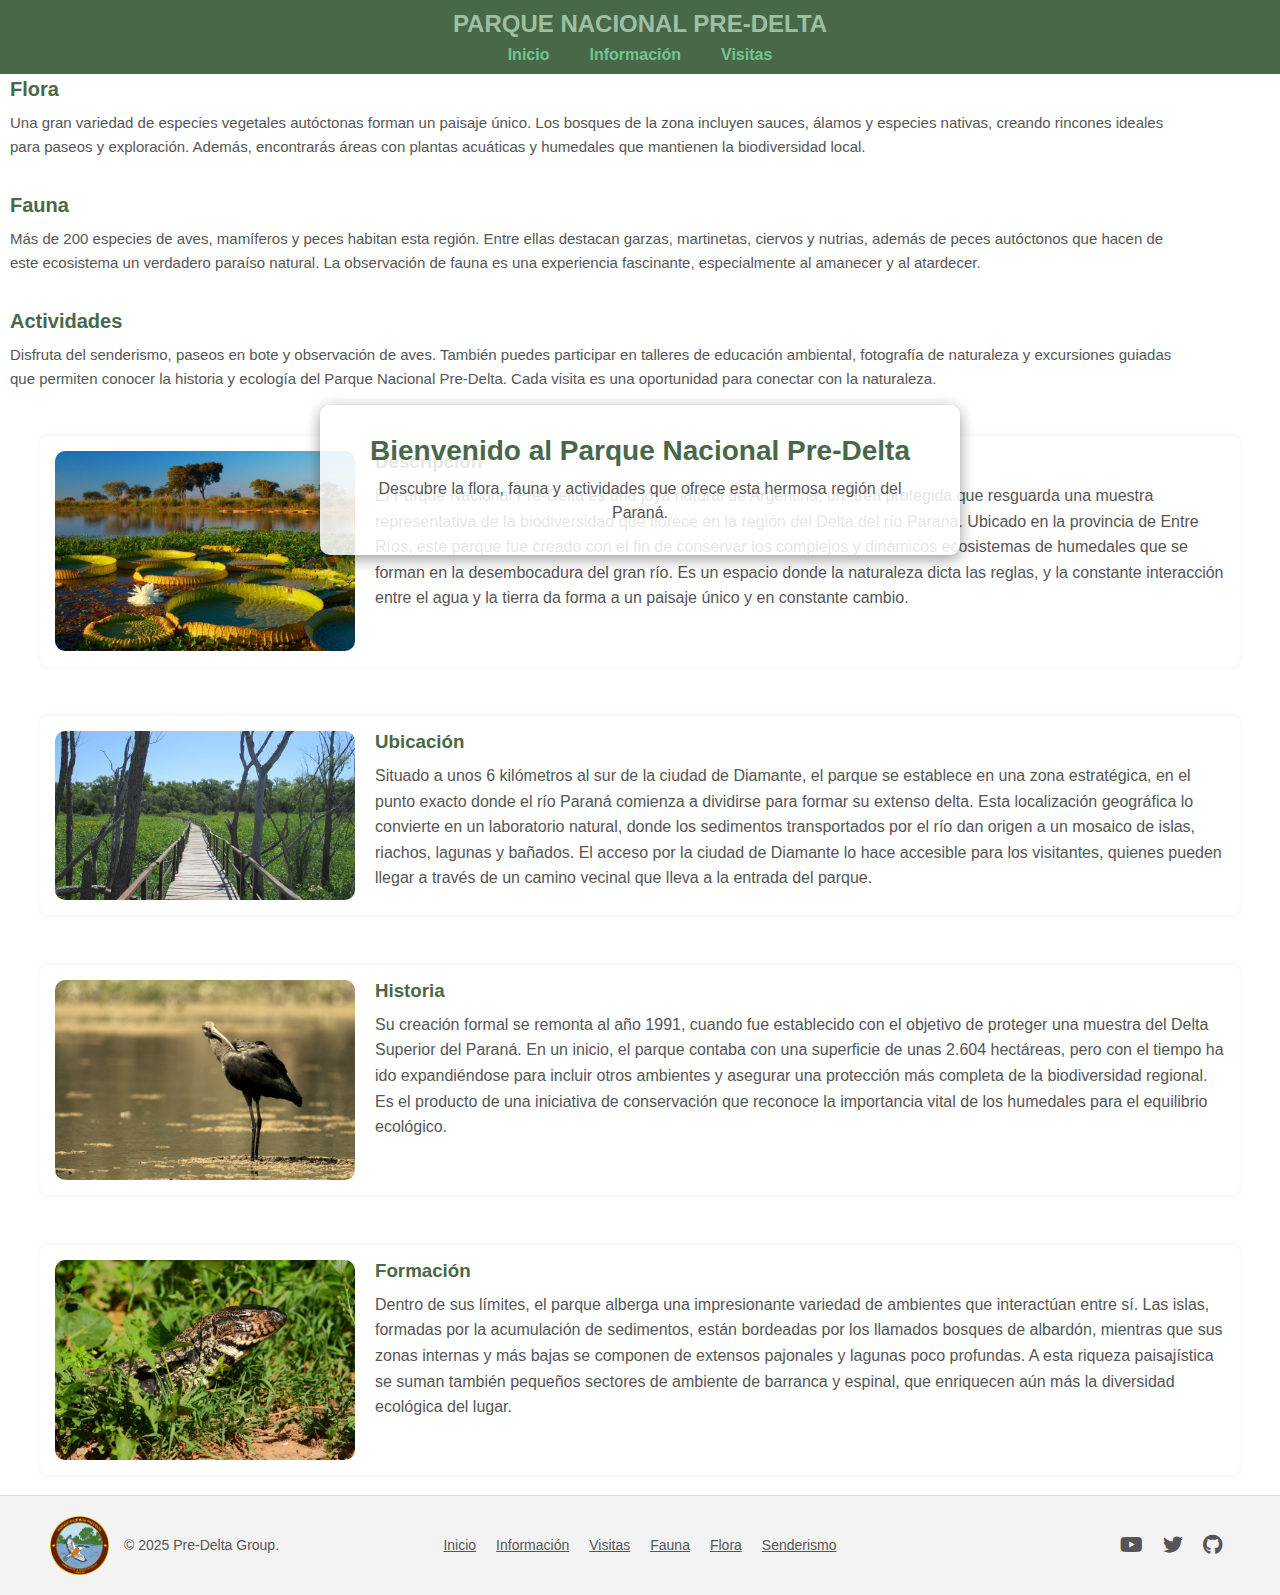
<file: TP1-Alcocer_Gómez_Gallego/index.html>
<!DOCTYPE html>
<html lang="en">
<head>
    <link rel="stylesheet" href="css/index_style.css">
    <meta charset="UTF-8">
    <meta name="viewport" content="width=device-width, initial-scale=1.0">
    <title>Parque Nacional Pre-Delta</title>
    <link rel="icon" type="image/x-icon" href="source/assets/images/favicon.png">
    <link rel="stylesheet" href="https://cdnjs.cloudflare.com/ajax/libs/font-awesome/6.6.0/css/all.min.css">
</head>
<body>
    <header id="main-header">
        <h1 class="logo">PARQUE NACIONAL PRE-DELTA</h1>
        <nav class="nav-bar">
            <ul class="nav-list">
                <li><a href="index.html">Inicio</a></li>
                <li><a href="source/assets/pages/informacion.html">Información</a></li>
                <li><a href="source/assets/pages/visitas.html">Visitas</a></li>
            </ul>
        </nav>
    </header>
        <main id="main-content">
            <div class="welcome-section">
                <h2>Bienvenido al Parque Nacional Pre-Delta</h2>
                <p>Descubre la flora, fauna y actividades que ofrece esta hermosa región del Paraná.</p>
            </div>


        <div class="info-section">
            <h2>Qué encontrarás</h2>


            <h3>Flora</h3>
            <p>Una gran variedad de especies vegetales autóctonas forman un paisaje único. Los bosques de la zona incluyen sauces, álamos y especies nativas, creando rincones ideales para paseos y exploración. Además, encontrarás áreas con plantas acuáticas y humedales que mantienen la biodiversidad local.</p>


            <h3>Fauna</h3>
            <p>Más de 200 especies de aves, mamíferos y peces habitan esta región. Entre ellas destacan garzas, martinetas, ciervos y nutrias, además de peces autóctonos que hacen de este ecosistema un verdadero paraíso natural. La observación de fauna es una experiencia fascinante, especialmente al amanecer y al atardecer.</p>


            <h3>Actividades</h3>
            <p>Disfruta del senderismo, paseos en bote y observación de aves. También puedes participar en talleres de educación ambiental, fotografía de naturaleza y excursiones guiadas que permiten conocer la historia y ecología del Parque Nacional Pre-Delta. Cada visita es una oportunidad para conectar con la naturaleza.</p>
        </div>

        <div class="cards-container">
                <div class="card">
                    <img src="source/assets/images/representative_image01.jpg" alt="Recurso no encontrado.">
                    <div class="card-text">
                        <h3>Descripción</h3>
                        <p>
                            El Parque Nacional Pre-Delta es una joya natural de Argentina, un área protegida que resguarda una muestra representativa de la biodiversidad que florece en la región del Delta del río Paraná. Ubicado en la provincia de Entre Ríos, este parque fue creado con el fin de conservar los complejos y dinámicos ecosistemas de humedales que se forman en la desembocadura del gran río. Es un espacio donde la naturaleza dicta las reglas, y la constante interacción entre el agua y la tierra da forma a un paisaje único y en constante cambio.
                        </p>
                    </div>
                </div>
                <div class="card">
                    <img src="source/assets/images/representative_image02.jpg" alt="Recurso no encontrado.">
                    <div class="card-text">
                        <h3>Ubicación</h3>
                        <p>
                            Situado a unos 6 kilómetros al sur de la ciudad de Diamante, el parque se establece en una zona estratégica, en el punto exacto donde el río Paraná comienza a dividirse para formar su extenso delta. Esta localización geográfica lo convierte en un laboratorio natural, donde los sedimentos transportados por el río dan origen a un mosaico de islas, riachos, lagunas y bañados. El acceso por la ciudad de Diamante lo hace accesible para los visitantes, quienes pueden llegar a través de un camino vecinal que lleva a la entrada del parque.
                        </p>
                    </div>
                </div>
                <div class="card">
                    <img src="source/assets/images/representative_image03.png" alt="Recurso no encontrado.">
                    <div class="card-text">
                        <h3>Historia</h3>
                        <p>
                            Su creación formal se remonta al año 1991, cuando fue establecido con el objetivo de proteger una muestra del Delta Superior del Paraná. En un inicio, el parque contaba con una superficie de unas 2.604 hectáreas, pero con el tiempo ha ido expandiéndose para incluir otros ambientes y asegurar una protección más completa de la biodiversidad regional. Es el producto de una iniciativa de conservación que reconoce la importancia vital de los humedales para el equilibrio ecológico.
                        </p>
                    </div>
                </div>
                <div class="card">
                    <img src="source/assets/images/representative_image04.jpg" alt="Recurso no encontrado.">
                    <div class="card-text">
                        <h3>Formación</h3>
                        <p>
                            Dentro de sus límites, el parque alberga una impresionante variedad de ambientes que interactúan entre sí. Las islas, formadas por la acumulación de sedimentos, están bordeadas por los llamados bosques de albardón, mientras que sus zonas internas y más bajas se componen de extensos pajonales y lagunas poco profundas. A esta riqueza paisajística se suman también pequeños sectores de ambiente de barranca y espinal, que enriquecen aún más la diversidad ecológica del lugar.
                        </p>
                    </div>
                </div>
            </div>


        </main>

    <footer id="main-footer">
        <div class="footer-container">
            <div class="footer-left">
                <img src="source/assets/images/nav_logo.png" style="height: 15%; width: 15%; "> 
                <p>© 2025 Pre-Delta Group.</p>
            </div>


            <div class="footer-center">
                <ul class="footer-links">
                    <li><a href="index.html">Inicio</a></li>
                    <li><a href="source/assets/pages/informacion.html">Información</a></li>
                    <li><a href="source/assets/pages/visitas.html">Visitas</a></li>
                    <li><a href="source/assets/pages/fauna.html">Fauna</a></li>
                    <li><a href="source/assets/pages/flora.html">Flora</a></li>
                    <li><a href="source/assets/pages/senderos.html">Senderismo</a></li>
                </ul>
            </div>
            <div class="footer-right">
                <div class="social-icons">
                    <a id="social-youtube" href="https://www.youtube.com/watch?v=7p_dB36nQPI" aria-label="YouTube"><i class="fab fa-youtube"></i></a>
                    <a id="social-twitter" href="https://x.com/PNPreDelta" aria-label="Twitter"><i class="fab fa-twitter"></i></a>
                    <a id="social-github" href="https://github.com/Gallegofffermin/Predelta-Project/tree/main" aria-label="GitHub"><i class="fab fa-github"></i></a>
                </div>
            </div>
        </div>
    </footer>
</body>
</html>
</file>
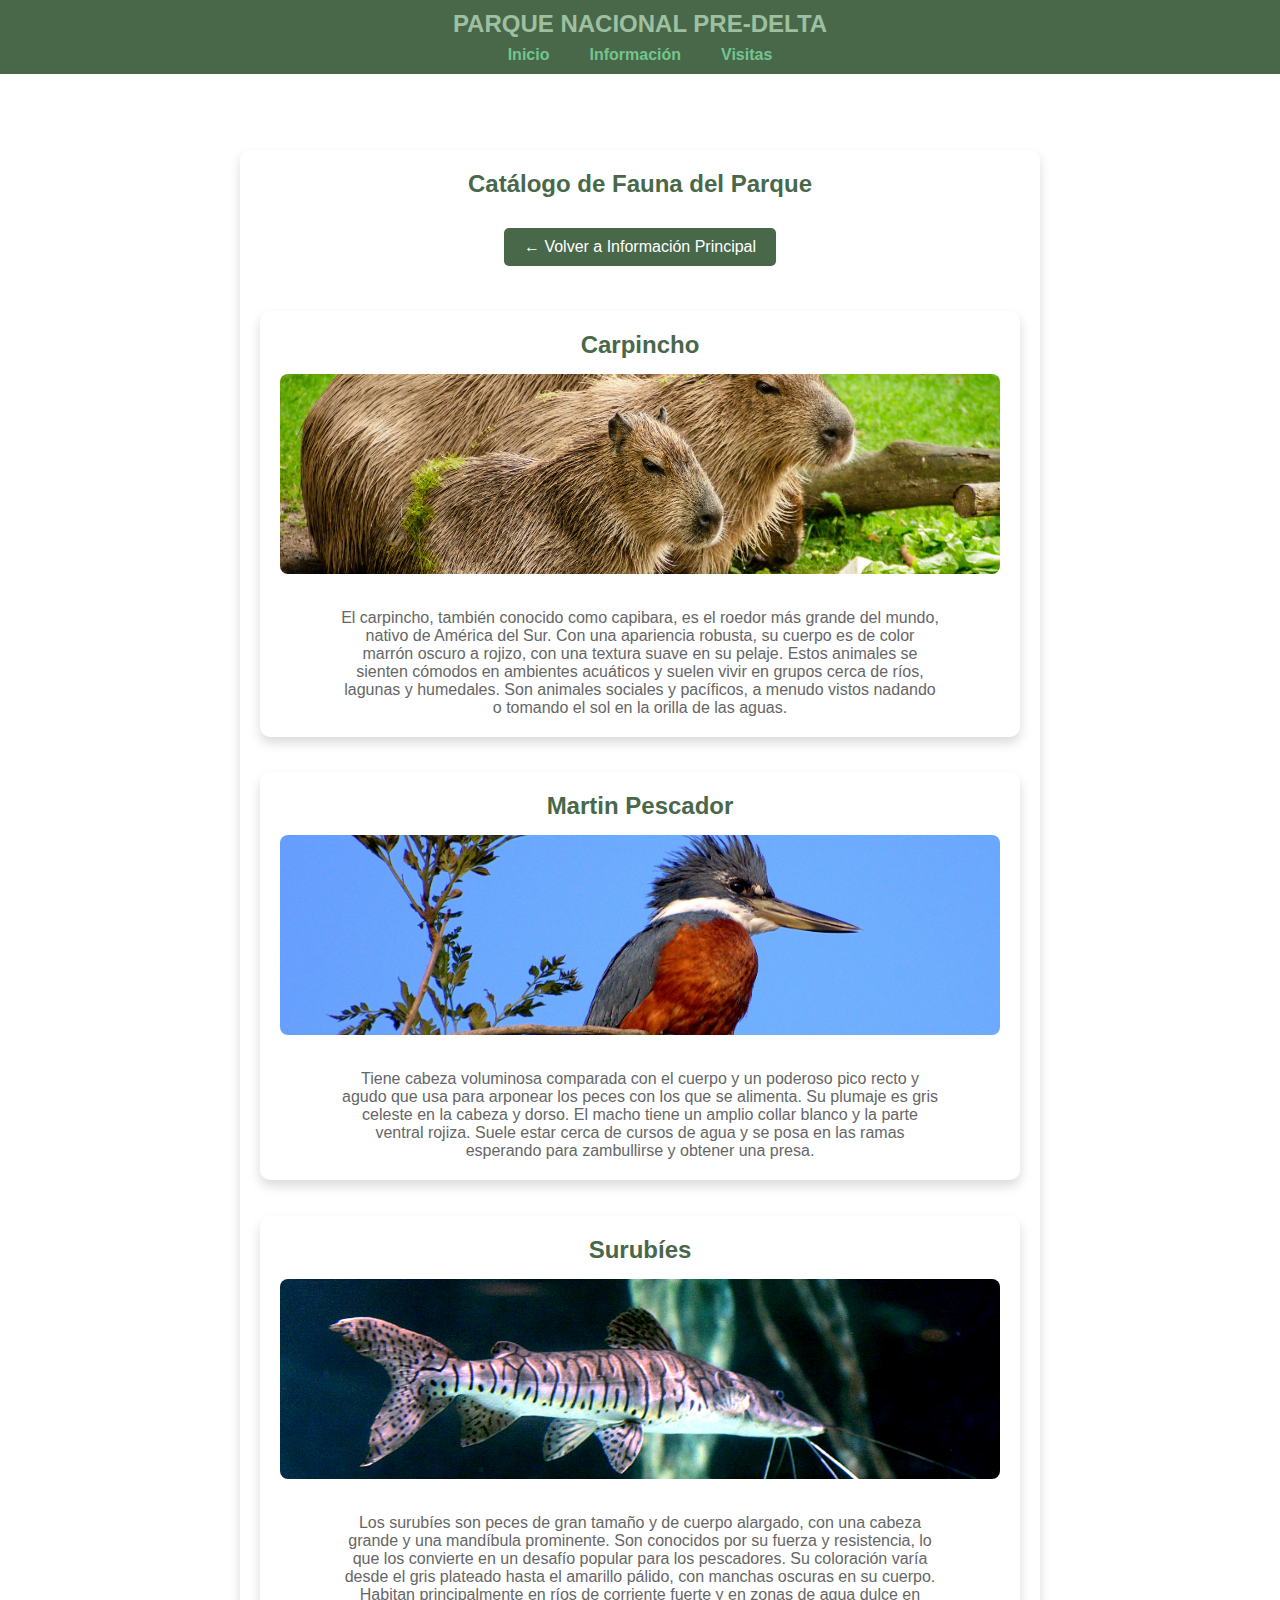
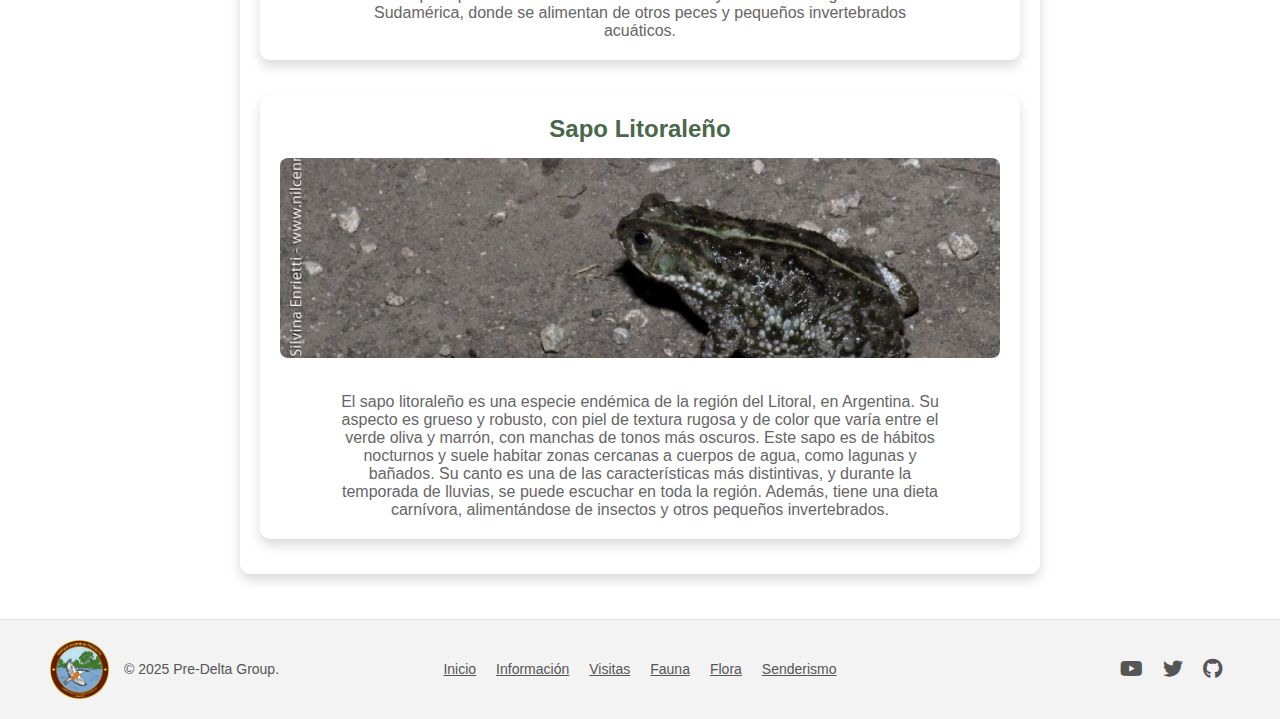
<file: TP1-Alcocer_Gómez_Gallego/source/assets/pages/fauna.html>
<!DOCTYPE html>
<html lang="es">
<head>
    <meta charset="UTF-8">
    <meta name="viewport" content="width=device-width, initial-scale=1.0">
    <title>Especies de Fauna</title>
    <link rel="stylesheet" href="../../../css/styles.css">
    <link rel="icon" type="image/x-icon" href="../images/favicon.png">
    <link rel="stylesheet" href="https://cdnjs.cloudflare.com/ajax/libs/font-awesome/6.6.0/css/all.min.css">
</head>
<body>
    <header id="main-header">
        <h1 class="logo">PARQUE NACIONAL PRE-DELTA</h1>
        <nav class="nav-bar">
            <ul class="nav-list">
                <li><a href="../../../index.html">Inicio</a></li>
                <li><a href="informacion.html">Información</a></li>
                <li><a href="visitas.html">Visitas</a></li>
            </ul>
        </nav>
    </header>

    <div id="Content">

        <div id="fauna-pagina" class="carrusel detalles-fijos" style="display: flex; flex-direction: column;">

            <div class="titulo">
                <p>Catálogo de Fauna del Parque</p>
            </div>

            <a href="informacion.html" class="action-button" style="margin-bottom: 30px;">
                &#x2190; Volver a Información Principal
            </a>

            <div id="detalle-carpincho" class="detalle-sendero carrusel" style="margin-bottom: 20px;">
                <div class="titulo"><p>Carpincho</p></div>
                <div class="imagen-container">
                    <img class="imagen" src="../images/carpincho.jpg" alt="Carpincho">
                </div>
                <div class="texto">
                    <p>El carpincho, también conocido como capibara, es el roedor más grande del mundo, nativo de América del Sur. Con una apariencia robusta, su cuerpo es de color marrón oscuro a rojizo, con una textura suave en su pelaje. Estos animales se sienten cómodos en ambientes acuáticos y suelen vivir en grupos cerca de ríos, lagunas y humedales. Son animales sociales y pacíficos, a menudo vistos nadando o tomando el sol en la orilla de las aguas.</p>
                </div>
            </div>

            <div id="detalle-martinpescador" class="detalle-sendero carrusel" style="margin-bottom: 20px;">
                <div class="titulo"><p>Martin Pescador</p></div>
                <div class="imagen-container">
                    <img class="imagen" src="../images/martin_pescador.jpg" alt="Martin Pescador">
                </div>
                <div class="texto">
                    <p>Tiene cabeza voluminosa comparada con el cuerpo y un poderoso pico recto y agudo que usa para arponear los peces con los que se alimenta. Su plumaje es gris celeste en la cabeza y dorso. El macho tiene un amplio collar blanco y la parte ventral rojiza. Suele estar cerca de cursos de agua y se posa en las ramas esperando para zambullirse y obtener una presa.</p>
                </div>
            </div>

            <div id="detalle-surubies" class="detalle-sendero carrusel" style="margin-bottom: 20px;">
                <div class="titulo"><p>Surubíes</p></div>
                <div class="imagen-container">
                    <img class="imagen" src="../images/surubies.jpg" alt="Surubíes">
                </div>
                <div class="texto">
                    <p>Los surubíes son peces de gran tamaño y de cuerpo alargado, con una cabeza grande y una mandíbula prominente. Son conocidos por su fuerza y resistencia, lo que los convierte en un desafío popular para los pescadores. Su coloración varía desde el gris plateado hasta el amarillo pálido, con manchas oscuras en su cuerpo. Habitan principalmente en ríos de corriente fuerte y en zonas de agua dulce en Sudamérica, donde se alimentan de otros peces y pequeños invertebrados acuáticos.</p>
                </div>
            </div>

            <div id="detalle-sapolitoraleño" class="detalle-sendero carrusel">
                <div class="titulo"><p>Sapo Litoraleño</p></div>
                <div class="imagen-container">
                    <img class="imagen" src="../images/sapo_litorenio.jpg" alt="Sapo Litoraleño">
                </div>
                <div class="texto">
                    <p>El sapo litoraleño es una especie endémica de la región del Litoral, en Argentina. Su aspecto es grueso y robusto, con piel de textura rugosa y de color que varía entre el verde oliva y marrón, con manchas de tonos más oscuros. Este sapo es de hábitos nocturnos y suele habitar zonas cercanas a cuerpos de agua, como lagunas y bañados. Su canto es una de las características más distintivas, y durante la temporada de lluvias, se puede escuchar en toda la región. Además, tiene una dieta carnívora, alimentándose de insectos y otros pequeños invertebrados.</p>
                </div>
            </div>

        </div>

    </div>

    <footer id="main-footer">
        <div class="footer-container">
            <div class="footer-left">
                <img src="../images/nav_logo.png" style="height: 15%; width: 15%; "> 
                <p>© 2025 Pre-Delta Group.</p>
            </div>


            <div class="footer-center">
                <ul class="footer-links">
                    <li><a href="../../../index.html">Inicio</a></li>
                    <li><a href="informacion.html">Información</a></li>
                    <li><a href="visitas.html">Visitas</a></li>
                    <li><a href="fauna.html">Fauna</a></li>
                    <li><a href="flora.html">Flora</a></li>
                    <li><a href="senderos.html">Senderismo</a></li>
                </ul>
            </div>
            <div class="footer-right">
                <div class="social-icons">
                    <a id="social-youtube" href="https://www.youtube.com/watch?v=7p_dB36nQPI" aria-label="YouTube"><i class="fab fa-youtube"></i></a>
                    <a id="social-twitter" href="https://x.com/PNPreDelta" aria-label="Twitter"><i class="fab fa-twitter"></i></a>
                    <a id="social-github" href="https://github.com/Gallegofffermin/Predelta-Project/tree/main" aria-label="GitHub"><i class="fab fa-github"></i></a>
                </div>
            </div>
        </div>
    </footer>


</body>

</html>
</file>
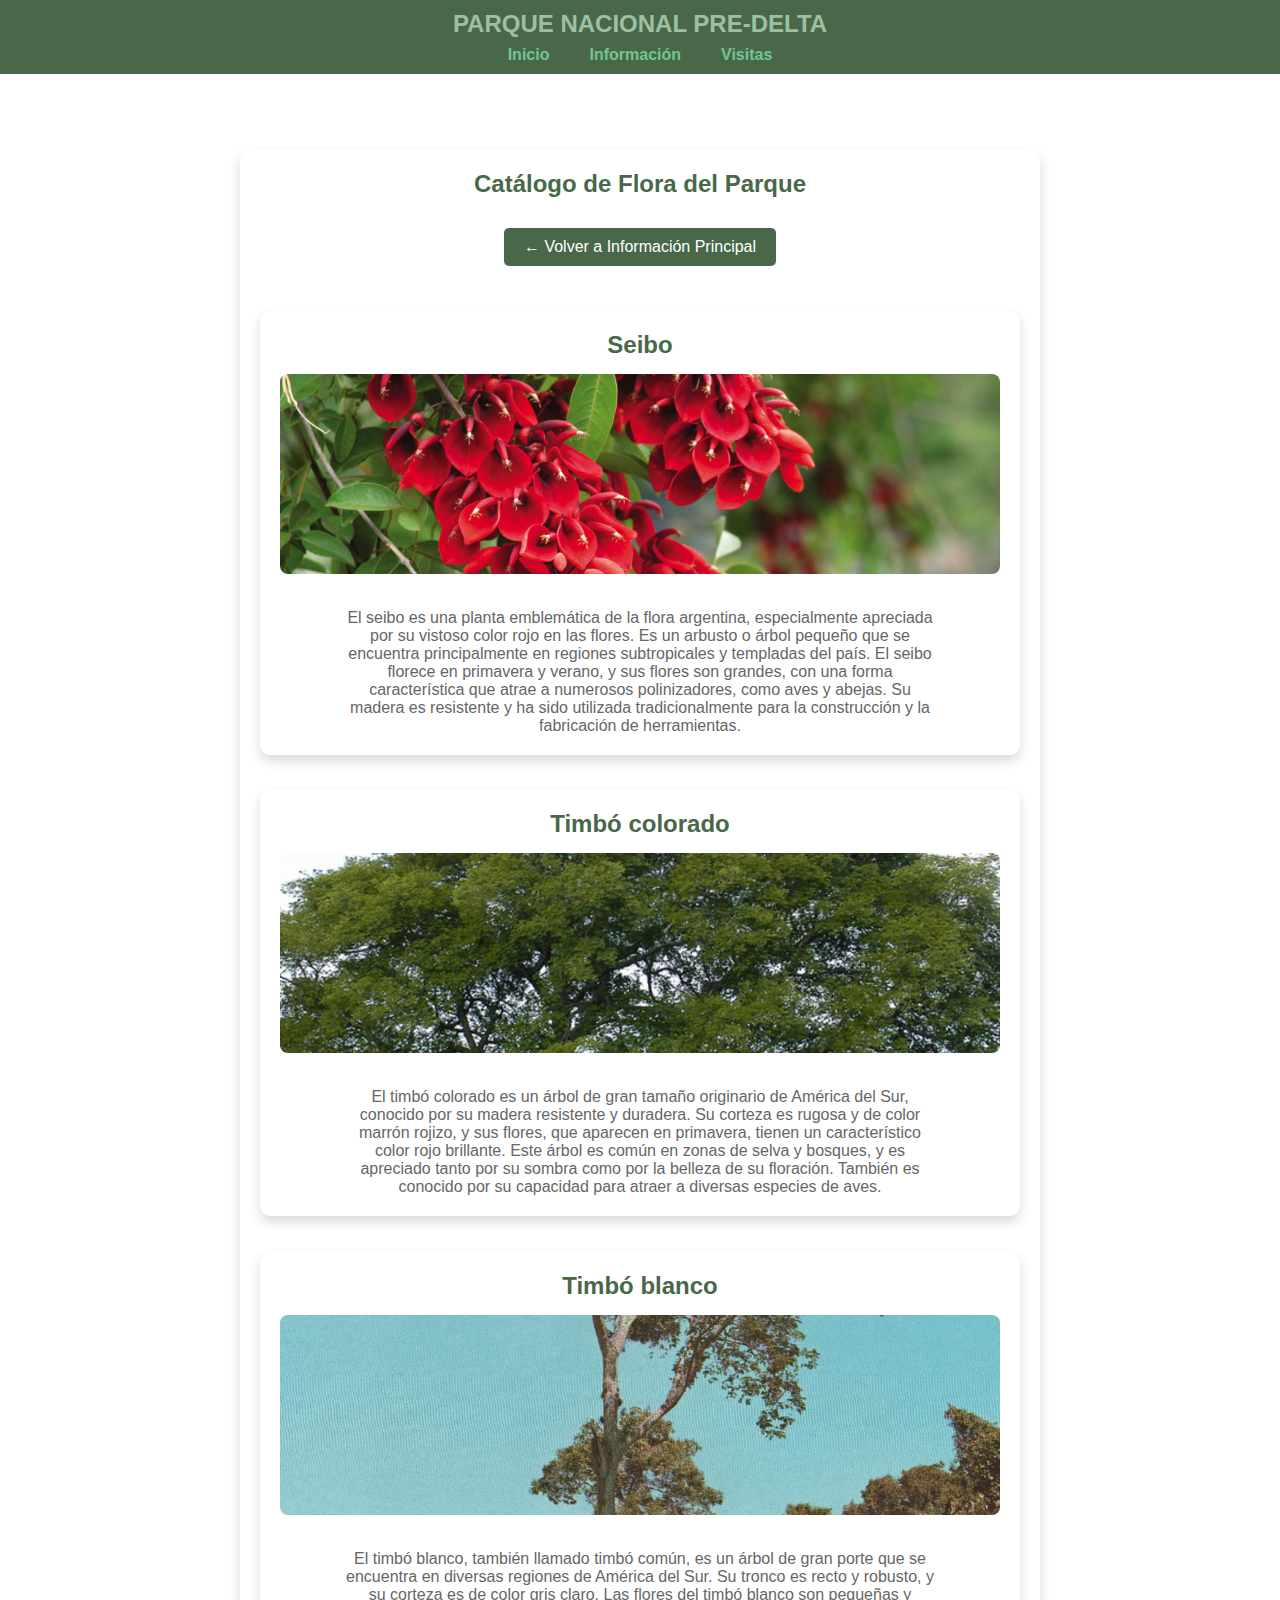
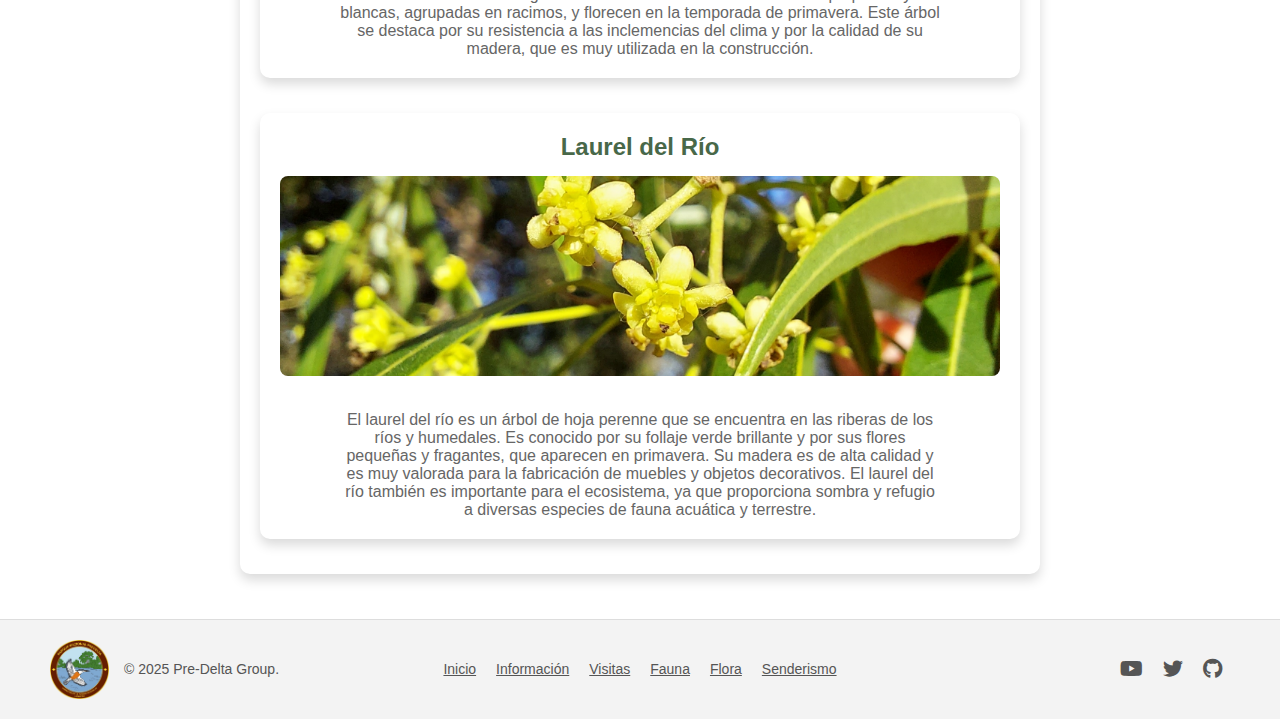
<file: TP1-Alcocer_Gómez_Gallego/source/assets/pages/flora.html>
<!DOCTYPE html>
<html lang="es">
<head>
    <meta charset="UTF-8">
    <meta name="viewport" content="width=device-width, initial-scale=1.0">
    <title>Especies de Flora</title>
    <link rel="stylesheet" href="../../../css/styles.css">
    <link rel="icon" type="image/x-icon" href="../images/favicon.png">
    <link rel="stylesheet" href="https://cdnjs.cloudflare.com/ajax/libs/font-awesome/6.6.0/css/all.min.css">
</head>
<body>
    <header id="main-header">
        <h1 class="logo">PARQUE NACIONAL PRE-DELTA</h1>
        <nav class="nav-bar">
            <ul class="nav-list">
                <li><a href="../../../index.html">Inicio</a></li>
                <li><a href="informacion.html">Información</a></li>
                <li><a href="visitas.html">Visitas</a></li>
            </ul>
        </nav>
    </header>

    <div id="Content">

        <div id="flora-pagina" class="carrusel detalles-fijos" style="display: flex; flex-direction: column;">

            <div class="titulo">
                <p>Catálogo de Flora del Parque</p>
            </div>

            <a href="informacion.html" class="action-button" style="margin-bottom: 30px;">
                &#x2190; Volver a Información Principal
            </a>

            <div id="detalle-seibo" class="detalle-sendero carrusel" style="margin-bottom: 20px;">
                <div class="titulo"><p>Seibo</p></div>
                <div class="imagen-container">
                    <img class="imagen" src="../images/seibo.jpg" alt="Seibo">
                </div>
                <div class="texto">
                    <p>El seibo es una planta emblemática de la flora argentina, especialmente apreciada por su vistoso color rojo en las flores. Es un arbusto o árbol pequeño que se encuentra principalmente en regiones subtropicales y templadas del país. El seibo florece en primavera y verano, y sus flores son grandes, con una forma característica que atrae a numerosos polinizadores, como aves y abejas. Su madera es resistente y ha sido utilizada tradicionalmente para la construcción y la fabricación de herramientas.</p>
                </div>
            </div>

            <div id="detalle-timbocolorado" class="detalle-sendero carrusel" style="margin-bottom: 20px;">
                <div class="titulo"><p>Timbó colorado</p></div>
                <div class="imagen-container">
                    <img class="imagen" src="../images/timbo_colorado.jpg" alt="Timbó colorado">
                </div>
                <div class="texto">
                    <p>El timbó colorado es un árbol de gran tamaño originario de América del Sur, conocido por su madera resistente y duradera. Su corteza es rugosa y de color marrón rojizo, y sus flores, que aparecen en primavera, tienen un característico color rojo brillante. Este árbol es común en zonas de selva y bosques, y es apreciado tanto por su sombra como por la belleza de su floración. También es conocido por su capacidad para atraer a diversas especies de aves.</p>
                </div>
            </div>

            <div id="detalle-timboblanoc" class="detalle-sendero carrusel" style="margin-bottom: 20px;">
                <div class="titulo"><p>Timbó blanco</p></div>
                <div class="imagen-container">
                    <img class="imagen" src="../images/timbo_blanco.jpg" alt="Timbó blanco">
                </div>
                <div class="texto">
                    <p>El timbó blanco, también llamado timbó común, es un árbol de gran porte que se encuentra en diversas regiones de América del Sur. Su tronco es recto y robusto, y su corteza es de color gris claro. Las flores del timbó blanco son pequeñas y blancas, agrupadas en racimos, y florecen en la temporada de primavera. Este árbol se destaca por su resistencia a las inclemencias del clima y por la calidad de su madera, que es muy utilizada en la construcción.</p>
                </div>
            </div>

            <div id="detalle-laureldelrio" class="detalle-sendero carrusel">
                <div class="titulo"><p>Laurel del Río</p></div>
                <div class="imagen-container">
                    <img class="imagen" src="../images/laurel_del_rio.png" alt="Laurel del Río">
                </div>
                <div class="texto">
                    <p>El laurel del río es un árbol de hoja perenne que se encuentra en las riberas de los ríos y humedales. Es conocido por su follaje verde brillante y por sus flores pequeñas y fragantes, que aparecen en primavera. Su madera es de alta calidad y es muy valorada para la fabricación de muebles y objetos decorativos. El laurel del río también es importante para el ecosistema, ya que proporciona sombra y refugio a diversas especies de fauna acuática y terrestre.</p>
                </div>
            </div>

        </div>

    </div>

    <footer id="main-footer">
        <div class="footer-container">
            <div class="footer-left">
                <img src="../images/nav_logo.png" style="height: 15%; width: 15%; "> 
                <p>© 2025 Pre-Delta Group.</p>
            </div>


            <div class="footer-center">
                <ul class="footer-links">
                    <li><a href="../../../index.html">Inicio</a></li>
                    <li><a href="informacion.html">Información</a></li>
                    <li><a href="visitas.html">Visitas</a></li>
                    <li><a href="fauna.html">Fauna</a></li>
                    <li><a href="flora.html">Flora</a></li>
                    <li><a href="senderos.html">Senderismo</a></li>
                </ul>
            </div>
            <div class="footer-right">
                <div class="social-icons">
                    <a id="social-youtube" href="https://www.youtube.com/watch?v=7p_dB36nQPI" aria-label="YouTube"><i class="fab fa-youtube"></i></a>
                    <a id="social-twitter" href="https://x.com/PNPreDelta" aria-label="Twitter"><i class="fab fa-twitter"></i></a>
                    <a id="social-github" href="https://github.com/Gallegofffermin/Predelta-Project/tree/main" aria-label="GitHub"><i class="fab fa-github"></i></a>
                </div>
            </div>
        </div>
    </footer>

</body>

</html>
</file>
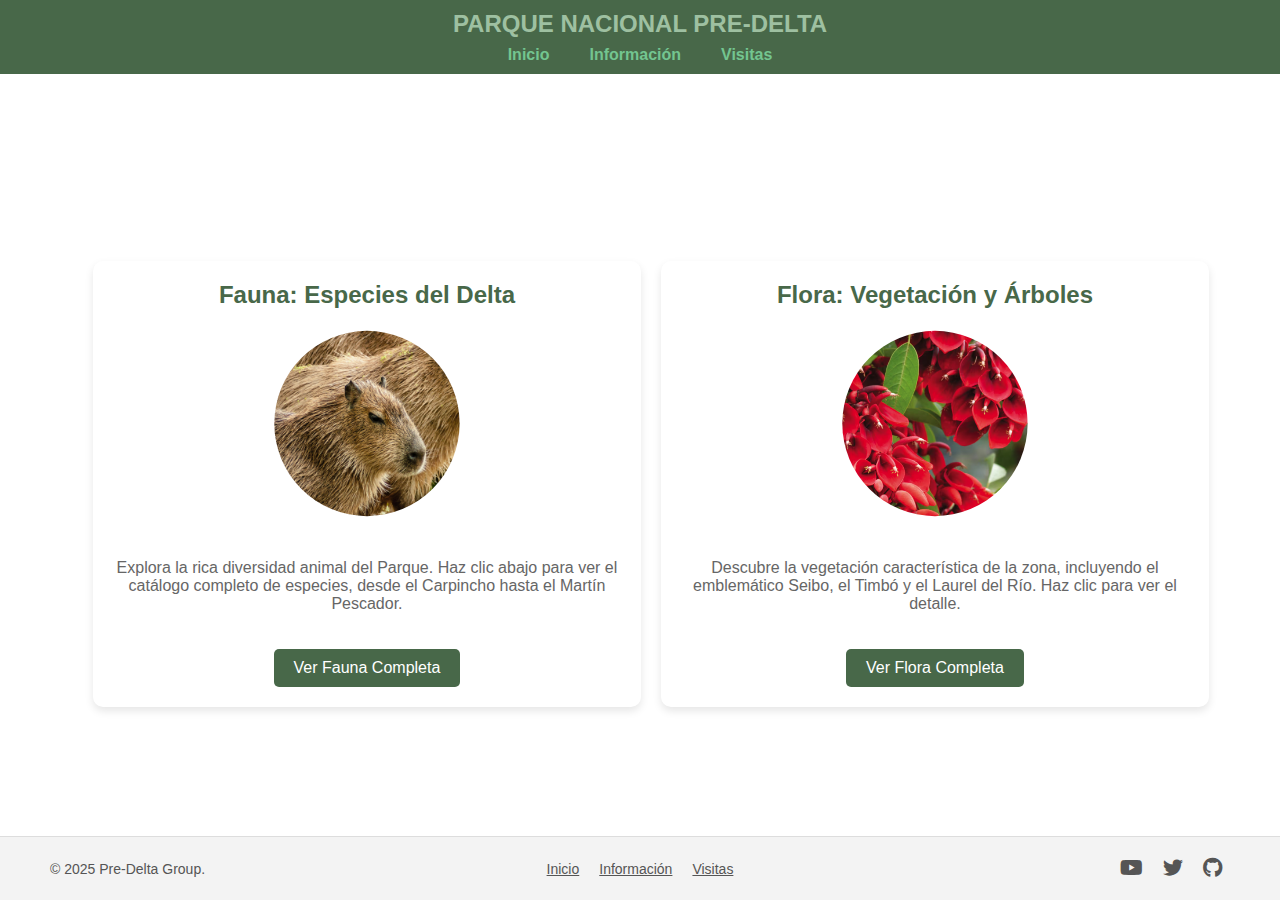
<file: TP1-Alcocer_Gómez_Gallego/source/assets/pages/informacion.html>
<!DOCTYPE html>
<html lang="es">
<head>
    <meta charset="UTF-8">
    <meta name="viewport" content="width=device-width, initial-scale=1.0">
    <title>Información del Parque</title>
    <link rel="stylesheet" href="../../../css/styles.css">
    <link rel="stylesheet" href="https://cdnjs.cloudflare.com/ajax/libs/font-awesome/6.6.0/css/all.min.css">
</head>
<body>
    <header id="main-header">
        <h1 class="logo">PARQUE NACIONAL PRE-DELTA</h1>
        <nav class="nav-bar">
            <ul class="nav-list">
                <li><a href="../../../index.html">Inicio</a></li>
                <li><a href="informacion.html">Información</a></li>
                <li><a href="visitas.html">Visitas</a></li>
            </ul>
        </nav>
    </header>

    <div id="Content">

        <div id="static-grid" style="display: grid; grid-template-columns: repeat(auto-fit, minmax(300px, 1fr)); gap: 20px; width: 90%; max-width: 1200px; margin: 0 auto;">

            <div id="carrusel_fauna" class="carrusel static-box">
                <div class="titulo">
                    <p>Fauna: Especies del Delta</p>
                </div>
                <div class="imagen-container">
                    <img class="imagen2" src="../images/carpincho.jpg" alt="Fauna del Delta">
                </div>
                
                <div class="texto">
                    <p>Explora la rica diversidad animal del Parque. Haz clic abajo para ver el catálogo completo de especies, desde el Carpincho hasta el Martín Pescador.</p>
                </div>
                
                <a href="fauna.html" class="action-button">Ver Fauna Completa</a>
            </div>

            <div id="carrusel_flora" class="carrusel static-box">
                <div class="titulo">
                    <p>Flora: Vegetación y Árboles</p>
                </div>

                <div class="imagen-container">
                    <img class="imagen2" src="../images/seibo.jpg" alt="Flora del Delta">
                </div>
                
                <div class="texto">
                    <p>Descubre la vegetación característica de la zona, incluyendo el emblemático Seibo, el Timbó y el Laurel del Río. Haz clic para ver el detalle.</p>
                </div>

                <a href="flora.html" class="action-button">Ver Flora Completa</a>
            </div>
            
        </div>
    </div>
    </body>

    <footer id="main-footer">
        <div class="footer-container">
            <div class="footer-left">
                <p>© 2025 Pre-Delta Group.</p>
            </div>

            <div class="footer-center">
                <ul class="footer-links">
                    <li><a href="../../../index.html">Inicio</a></li>
                    <li><a href="informacion.html">Información</a></li>
                    <li><a href="visitas.html">Visitas</a></li>
                </ul>
            </div>
            <div class="footer-right">
                <div class="social-icons">
                    <a id="social-youtube" href="https://www.youtube.com/@redcry09" aria-label="YouTube"><i class="fab fa-youtube"></i></a>
                    <a id="social-twitter" href="#" aria-label="Twitter"><i class="fab fa-twitter"></i></a>
                    <a id="social-github" href="#" aria-label="GitHub"><i class="fab fa-github"></i></a>
                </div>
            </div>
        </div>
    </footer>

</html>
</file>
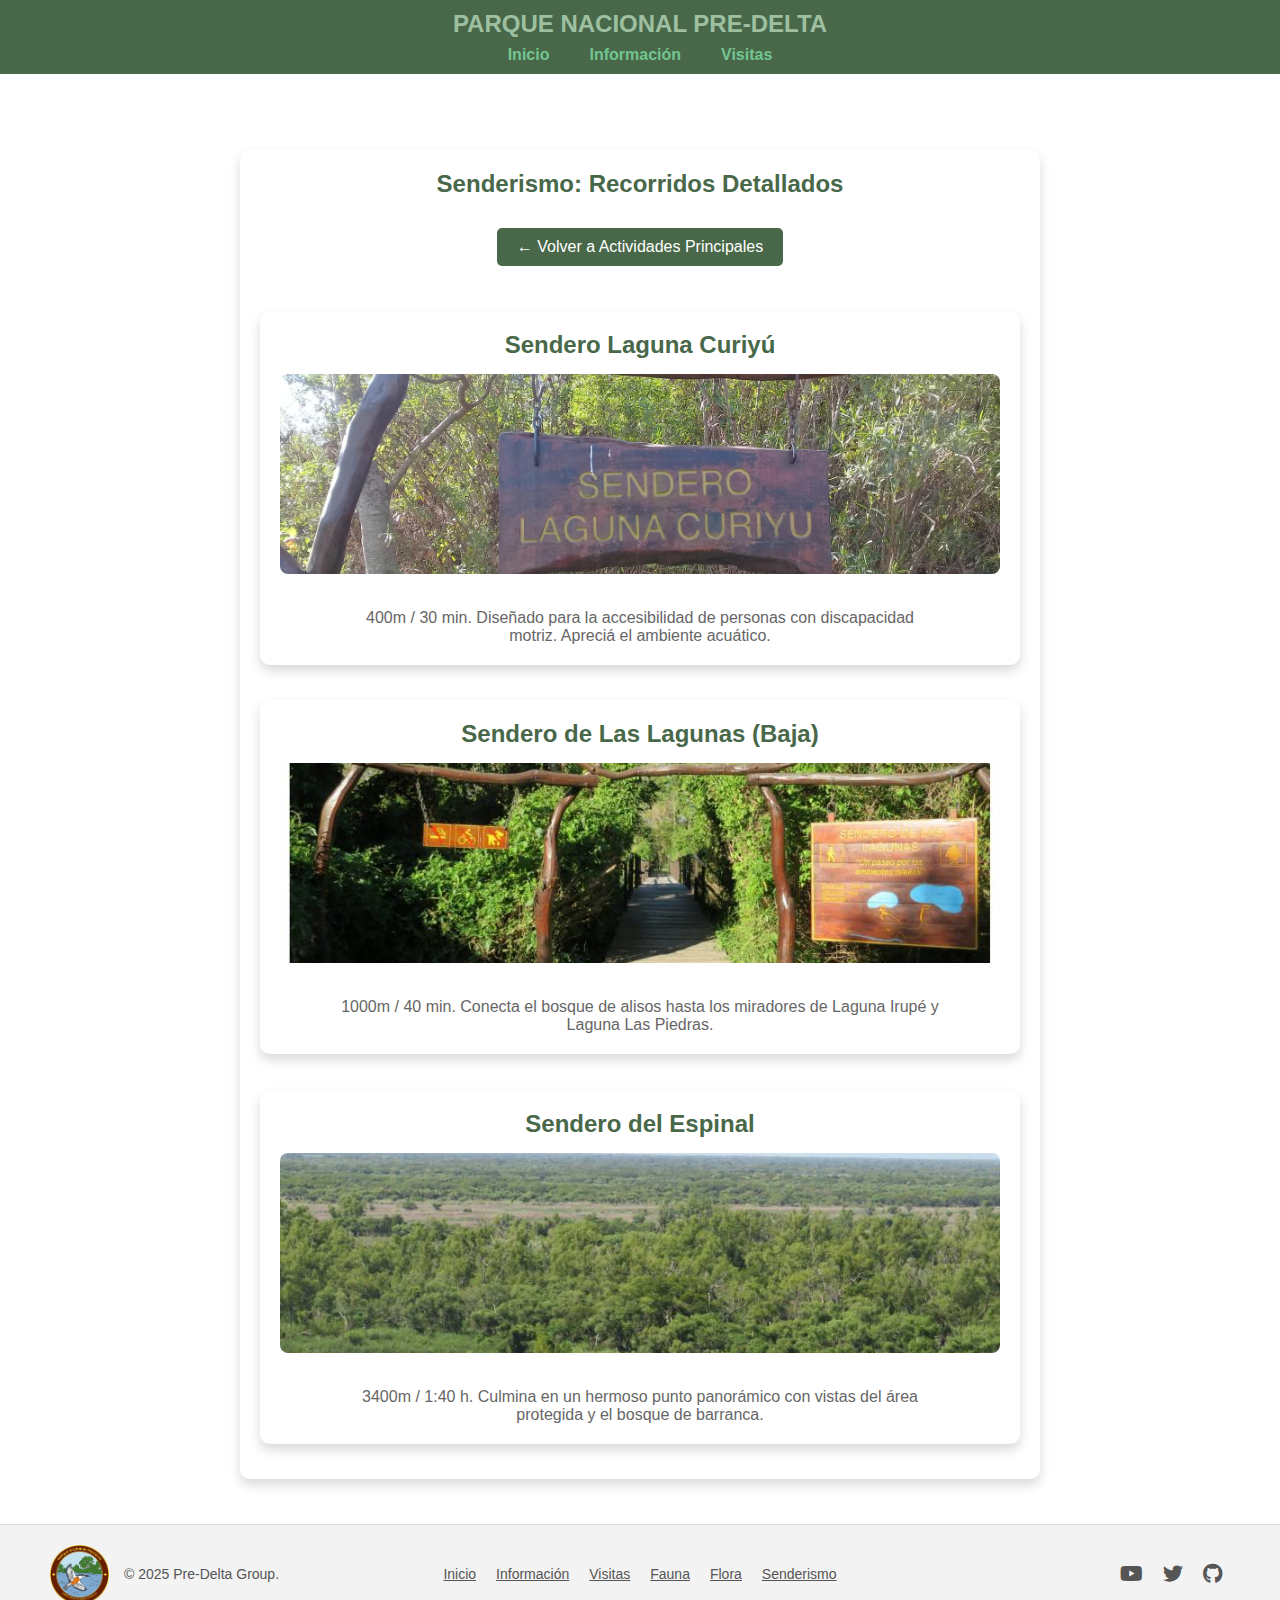
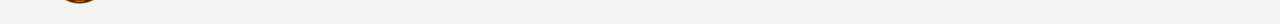
<file: TP1-Alcocer_Gómez_Gallego/source/assets/pages/senderos.html>
<!DOCTYPE html>
<html lang="es">
<head>
    <meta charset="UTF-8">
    <meta name="viewport" content="width=device-width, initial-scale=1.0">
    <title>Senderos y Trekking - Parque Delta</title>
    <link rel="stylesheet" href="../../../css/styles.css">
    <link rel="icon" type="image/x-icon" href="../images/favicon.png">
    <link rel="stylesheet" href="https://cdnjs.cloudflare.com/ajax/libs/font-awesome/6.6.0/css/all.min.css">
</head>
<body>
    <header id="main-header">
        <h1 class="logo">PARQUE NACIONAL PRE-DELTA</h1>
        <nav class="nav-bar">
            <ul class="nav-list">
                <li><a href="../../../index.html">Inicio</a></li>
                <li><a href="informacion.html">Información</a></li>
                <li><a href="visitas.html">Visitas</a></li>
            </ul>
        </nav>
    </header>

    <div id="Content">

        <div id="senderos-pagina" class="carrusel detalles-fijos" style="display: flex; flex-direction: column;">

            <div class="titulo">
                <p>Senderismo: Recorridos Detallados</p>
            </div>

            <a href="visitas.html" class="action-button" style="margin-bottom: 30px;">
                &#x2190; Volver a Actividades Principales
            </a>

            <div id="detalle-curiyu" class="detalle-sendero carrusel" style="margin-bottom: 20px;">
                <div class="titulo"><p>Sendero Laguna Curiyú</p></div>
                <div class="imagen-container">
                    <img class="imagen" src="../images/curiyu.jpg" alt="Sendero Laguna Curiyú">
                </div>
                <div class="texto">
                    <p>400m / 30 min. Diseñado para la accesibilidad de personas con discapacidad motriz. Apreciá el ambiente acuático.</p>
                </div>
            </div>

            <div id="detalle-lagunas" class="detalle-sendero carrusel" style="margin-bottom: 20px;">
                <div class="titulo"><p>Sendero de Las Lagunas (Baja)</p></div>
                <div class="imagen-container">
                    <img class="imagen" src="../images/las_lagunas.jpg" alt="Sendero de Las Lagunas">
                </div>
                <div class="texto">
                    <p>1000m / 40 min. Conecta el bosque de alisos hasta los miradores de Laguna Irupé y Laguna Las Piedras.</p>
                </div>
            </div>

            <div id="detalle-espinal" class="detalle-sendero carrusel">
                <div class="titulo"><p>Sendero del Espinal</p></div>
                <div class="imagen-container">
                    <img class="imagen" src="../images/espinal.jpg" alt="Sendero del Espinal">
                </div>
                <div class="texto">
                    <p>3400m / 1:40 h. Culmina en un hermoso punto panorámico con vistas del área protegida y el bosque de barranca.</p>
                </div>
            </div>

        </div>

    </div>

    <footer id="main-footer">
        <div class="footer-container">
            <div class="footer-left">
                <img src="../images/nav_logo.png" style="height: 15%; width: 15%; "> 
                <p>© 2025 Pre-Delta Group.</p>
            </div>


            <div class="footer-center">
                <ul class="footer-links">
                    <li><a href="../../../index.html">Inicio</a></li>
                    <li><a href="informacion.html">Información</a></li>
                    <li><a href="visitas.html">Visitas</a></li>
                    <li><a href="fauna.html">Fauna</a></li>
                    <li><a href="flora.html">Flora</a></li>
                    <li><a href="senderos.html">Senderismo</a></li>
                </ul>
            </div>
            <div class="footer-right">
                <div class="social-icons">
                    <a id="social-youtube" href="https://www.youtube.com/watch?v=7p_dB36nQPI" aria-label="YouTube"><i class="fab fa-youtube"></i></a>
                    <a id="social-twitter" href="https://x.com/PNPreDelta" aria-label="Twitter"><i class="fab fa-twitter"></i></a>
                    <a id="social-github" href="https://github.com/Gallegofffermin/Predelta-Project/tree/main" aria-label="GitHub"><i class="fab fa-github"></i></a>
                </div>
            </div>
        </div>
    </footer>

</body>
</html>
</file>
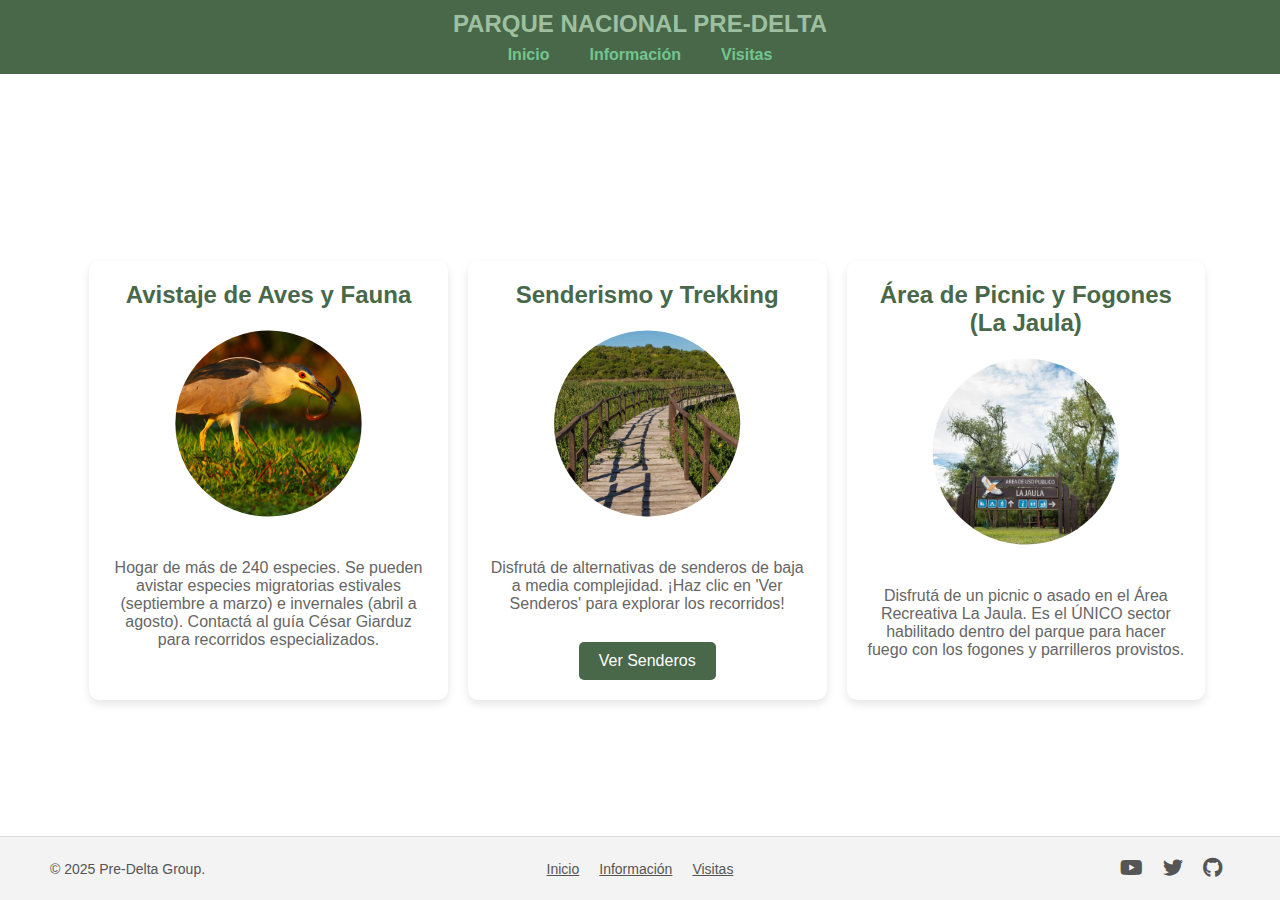
<file: TP1-Alcocer_Gómez_Gallego/source/assets/pages/visitas.html>
<!DOCTYPE html>
<html lang="es">
<head>
    <meta charset="UTF-8">
    <meta name="viewport" content="width=device-width, initial-scale=1.0">
    <title>Actividades del Parque</title>
    <link rel="stylesheet" href="../../../css/styles.css">
    <link rel="stylesheet" href="https://cdnjs.cloudflare.com/ajax/libs/font-awesome/6.6.0/css/all.min.css"> 
</head>
<body>
    <header id="main-header">
        <h1 class="logo">PARQUE NACIONAL PRE-DELTA</h1>
        <nav class="nav-bar">
            <ul class="nav-list">
                <li><a href="../../../index.html">Inicio</a></li>
                <li><a href="informacion.html">Información</a></li>
                <li><a href="visitas.html">Visitas</a></li>
            </ul>
        </nav>
    </header>

    <div id="Content">

        <div id="static-grid">
            
            <div class="carrusel static-box">
                <div class="titulo">
                    <p>Avistaje de Aves y Fauna</p>
                </div>
                <div class="imagen-container">
                    <img class="imagen" src="../images/avistajes.png" alt="Avistaje de Aves y Fauna">
                </div>
                <div class="texto">
                    <p>Hogar de más de 240 especies. Se pueden avistar especies migratorias estivales (septiembre a marzo) e invernales (abril a agosto). Contactá al guía César Giarduz para recorridos especializados.</p>
                </div>
                </div>

            <div class="carrusel static-box">
                <div class="titulo">
                    <p>Senderismo y Trekking</p>
                </div>
                <div class="imagen-container">
                    <img class="imagen" src="../images/treeking.jpg" alt="Senderismo y Trekking">
                </div>
                <div class="texto">
                    <p>Disfrutá de alternativas de senderos de baja a media complejidad. ¡Haz clic en 'Ver Senderos' para explorar los recorridos!</p>
                </div>
                <a href="senderos.html" class="action-button">Ver Senderos</a> 
            </div>

            <div class="carrusel static-box">
                <div class="titulo">
                    <p>Área de Picnic y Fogones (La Jaula)</p>
                </div>
                <div class="imagen-container">
                    <img class="imagen" src="../images/jaula.jpg" alt="Área de Picnic y Fogones (La Jaula)">
                </div>
                <div class="texto">
                    <p>Disfrutá de un picnic o asado en el Área Recreativa La Jaula. Es el ÚNICO sector habilitado dentro del parque para hacer fuego con los fogones y parrilleros provistos.</p>
                </div>
                </div>

        </div>
        
        </div>

    <footer id="main-footer">
        <div class="footer-container">
            <div class="footer-left">
                <p>© 2025 Pre-Delta Group.</p>
            </div>

            <div class="footer-center">
                <ul class="footer-links">
                    <li><a href="../../../index.html">Inicio</a></li>
                    <li><a href="informacion.html">Información</a></li>
                    <li><a href="visitas.html">Visitas</a></li>
                </ul>
            </div>
            <div class="footer-right">
                <div class="social-icons">
                    <a id="social-youtube" href="https://www.youtube.com/@redcry09" aria-label="YouTube"><i class="fab fa-youtube"></i></a>
                    <a id="social-twitter" href="#" aria-label="Twitter"><i class="fab fa-twitter"></i></a>
                    <a id="social-github" href="#" aria-label="GitHub"><i class="fab fa-github"></i></a>
                </div>
            </div>
        </div>
    </footer>

    </body>

</html>
</file>
<file: TP1-Alcocer_Gómez_Gallego/css/index_style.css>
* {
    padding: 0px;
    margin: 0px;
    box-sizing: border-box;
    font-family: sans-serif;
}

#main-header {
    position: fixed;
    width: 100%;
    background-color: #486849;
    color: rgb(158, 192, 161);
    display: flex;
    flex-direction: column;
    align-items: center;
    padding: 10px 0;
    z-index: 1000;
    margin-bottom: 0px;

}

.logo {
    margin-bottom: 8px;
    font-size: 24px;
    text-align: center;
}

.nav-list {
    list-style: none;
    display: flex;
    justify-content: center;
    gap: 40px;
}

.nav-list a {
    color: rgb(115, 197, 144);
    text-decoration: none;
    font-weight: 600;
    font-size: 16px;
}
.nav-list a:hover{
    color: rgb(46, 211, 68);
}

.nav-list a:hover {
    text-decoration: underline;
}

#main-content {
    padding-top: 0px;
}

.main-title-container {
    position: relative;
    overflow: hidden;
    height: 50vh;
    margin-top: 72px;
    margin-bottom: 3vh;
}

#title-image {
    position: absolute;
    width: 100%;
    height: 100%;
    border-radius: 0px;
    align-items: center;
    object-fit: cover;
    z-index: 1;
}

.welcome-section {
    position: absolute;
    z-index: 10;
    top: 70%;
    left: 50%;
    transform: translate(-50%, -150%);
    background-color: rgba(255, 255, 255, 0.85); 
    padding: 30px; 
    border-radius: 10px;
    box-shadow: 0 4px 15px rgba(0, 0, 0, 0.4);
}

.welcome-section h2 {
    font-size: 28px;
    color: #486849;
    margin-bottom: 10px;
    text-align: center;
}

.welcome-section p {
    font-size: 16px;
    color: #555;
    text-align: center;
    line-height: 1.5;
}


.info-section {
    display: flex;
    flex-direction: column;
    align-content: center;
    max-width: 1200px;
    font-size: 24px;
    color: #486849;
    margin-bottom: 20px;
    transition: box-shadow 0.6s, transform 0.6s;
    border-radius: 8px;
    padding: 10px;
}




.info-section:hover {
    box-shadow: 0 6px 12px rgba(0, 0, 0, 0.15);
    transform: scale(1.004);

}

.info-section h2 {
    font-size: 24px;
    color: #486849;
    margin-bottom: 20px;
    text-align: center;

}

.info-section h3 {
    font-size: 20px;
    color: #486849;
    margin-bottom: 10px;
    margin-top: 20px;
}

.info-section p {
    font-size: 15px;
    color: #555;
    line-height: 1.6;
    margin-bottom: 15px;
}

@media (max-width: 600px) {

    .info-section h2 {
        font-size: 22px;
    }

    .info-section h3 {
        font-size: 18px;
    }
    .footer-container {
        flex-direction: column;
        align-items: center;
        text-align: center;
        gap: 15px;
    }

    .footer-left,
    .footer-center,
    .footer-right {
        text-align: center;
        justify-content: center;
    }

    .footer-links {
        flex-wrap: wrap;
        gap: 10px;
    }

    .main-title-container {
            height: 40vh; 
        }
        
        .welcome-section {
            padding: 15px;
            width: 75%; 
            max-width: 100%; 
            transform: translate(-50%, -100%);
        }
        
        .welcome-section h2 {
            font-size: 24px; 
        }
        
        .welcome-section p {
            font-size: 14px; 
        }
}







.cards-container {
    display: flex;
    flex-direction: column;
    gap: 30px;
    max-width: 1200px;
    margin: 0 auto;
}


.card {
    display: flex;
    gap: 20px;
    align-items: flex-start;
    background-color: white;
    padding: 15px;
    border-radius: 8px;
    box-shadow: 0 0 8px rgba(0, 0, 0, 0.05);
    transition: transform 0.3s ease, box-shadow 0.3s ease;
    margin-bottom: 20px;
}

.card:hover {
    box-shadow: 0 6px 12px rgba(0, 0, 0, 0.15);
    transform: scale(1.004);
}



.card img {
    width: 300px;
    height: auto;
    border-radius: 10px;
}



.card-text {
    display: flex;
    flex-direction: column;
}


.card-text h3 {
    margin-bottom: 10px;
    color: #486849;
}


.card-text p {
    color: #555;
    line-height: 1.6;
}


@media (max-width: 800px) {
    .card {
        flex-direction: column;
        align-items: center;
        text-align: center;
    }


    .card img {
        width: 100%;
        max-width: 400px;
    }


    .card-text h3, .card-text p {
        text-align: center;
    }
}





#main-footer {
    background-color: #f3f3f3;
    padding: 20px 0;
    font-size: 14px;
    color: #555;
    border-top: 1px solid #ddd;
    margin-top: auto;
}

.footer-container {
    display: flex;
    justify-content: space-between;
    align-items: center;
    text-align: left;
    max-width: 1200px;
    margin: 0 auto;
    padding: 0 10px;
}

.footer-left, .footer-center, .footer-right {
    flex: 1;
}

.footer-left {
    text-align: left;
    display: flex;
    justify-items: center;
    gap: 15px;
    align-items: center;
}

.footer-center {
    text-align: center;
}

.footer-right {
    text-align: right;
}

.footer-links {
    list-style: none;
    padding: 0;
    margin: 0;
    display: flex;
    justify-content: center;
    gap: 20px;
}

.footer-links li {
    display: inline;
}

.footer-links a {
    text-decoration: underline;
    color: #555;
    transition: color 0.3s ease;
}

.footer-links a:hover {
    color: #65a868;
}

.social-icons a {
    color: #555;
    margin: 0 8px;
    font-size: 20px;
    transition: color 0.3s ease;
}

#social-youtube:hover {
    color: #d33;
}
#social-twitter:hover {
    color: rgb(51, 224, 255);
}
#social-github:hover {
    color: black;
}

html, body {
    height: 100%;
    display: flex;
    flex-direction: column;
}

#main-content {
    flex: 1;
}



}
</file>
<file: TP1-Alcocer_Gómez_Gallego/css/styles.css>
* {
    margin: 0;
    padding: 0;
    box-sizing: border-box;
    font-family: sans-serif;
}

html, body {
    height: 100%;
}

body {
    display: flex;
    flex-direction: column;
    min-height: 100vh;
    margin: 0;
}

#main-header {
    position: fixed;
    top: 0;
    left: 0;
    width: 100%;
    background-color: #486849;
    color: rgb(158, 192, 161);
    display: flex;
    flex-direction: column;
    align-items: center;
    padding: 10px 0;
    z-index: 1000;
}

.logo {
    margin-bottom: 8px;
    font-size: 24px;
    text-align: center;
}

.nav-list {
    list-style: none;
    display: flex;
    justify-content: center;
    gap: 40px;
}

.nav-list a {
    color: rgb(115, 197, 144);
    text-decoration: none;
    font-weight: 600;
    font-size: 16px;
}
.nav-list a:hover{
    color: rgb(46, 211, 68);
    text-decoration: underline;
}

#Content {
    padding: 35px 20px 20px;
    display: flex;
    flex-direction: column;
    justify-content: center;
    align-items: center;
    gap: 20px;
    width: 100%;

    flex: 1;

    padding-top: 130px;
    margin-top: 0;
}

#static-grid {
    display: grid;
    grid-template-columns: repeat(auto-fit, minmax(300px, 1fr));
    gap: 20px;
    width: 90%;
    max-width: 1200px;
    justify-content: center;
    margin: 0 auto;
}

.carrusel {
    display: flex;
    flex-direction: column;
    align-items: center;
    text-align: center;
    width: 100%;
    margin: 2%;
    height: 100%;
    background-color: white;
    border-radius: 10px;
    padding: 20px;
    box-shadow: 0 6px 12px rgba(0, 0, 0, 0.15);
}

.static-box {
    box-shadow: 0 4px 8px rgba(0, 0, 0, 0.1);
    transition: transform 0.3s, box-shadow 0.3s;
}

iframe{
    width: 80%;
    height: 1200px;
}

.static-box:hover {
    transform: scale(1.030);
}

.titulo {
    margin-bottom: 15px;
    font-size: 24px;
    font-weight: bold;
    color: #486849;
}

.imagen-container {
    width: 100%;
    display: flex;
    justify-content: center;
    margin-bottom: 20px;
}

.imagen {
    width: 100%;
    height: 200px;
    object-fit: cover;
    clip-path: circle(35%);
}

.imagen2 {
    width: 100%;
    height: 200px;
    object-fit: cover;
    clip-path: circle(24%);
}

.avanzar {
    width: 50px;
    height: 50px;
    margin-top: 20px;
    cursor: pointer;
}

.texto {
    font-size: 16px;
    color: #666;
    max-width: 600px;
    margin-top: 15px;
    flex-grow: 1;
}

.action-button {
    display: inline-block;
    text-align: center; 
    background-color: #486849;
    color: white;
    border: none;
    padding: 10px 20px;
    border-radius: 5px;
    cursor: pointer;
    font-size: 16px;
    margin-top: 15px;
    transition: background-color 0.3s;
    text-decoration: none;
}

.action-button:hover {
    background-color: rgb(115, 197, 144);
}


.detalles-fijos {
    margin-top: 20px;
    width: 80%;
    max-width: 800px;
}

.detalle-sendero{
    transition: transform 0.3s, box-shadow 0.3s;
}

.detalle-sendero:hover {
    transform: scale(1.015);
}


.detalle-sendero .imagen {
    clip-path: none;
    border-radius: 8px;
    object-fit: cover;
}




#main-footer {
    margin-top: auto;

    background-color: #f3f3f3;
    padding: 20px 0;
    font-size: 14px;
    color: #555;
    border-top: 1px solid #ddd;
    z-index: 999;
}

.footer-container {
    display: flex;
    justify-content: space-between;
    align-items: center;
    text-align: left;
    max-width: 1200px;
    margin: 0 auto;
    padding: 0 10px;
}

.footer-left, .footer-center, .footer-right {
    flex: 1;
}

.footer-left {
    text-align: left;
    display: flex;
    justify-items: center;
    gap: 15px;
    align-items: center;
}

.footer-center {
    text-align: center;
}

.footer-right {
    text-align: right;
}

.footer-links {
    list-style: none;
    padding: 0;
    margin: 0;
    display: flex;
    justify-content: center;
    gap: 20px;
}

.footer-links li {
    display: inline;
}

.footer-links a {
    text-decoration: underline;
    color: #555;
    transition: color 0.3s ease;
}

.footer-links a:hover {
    color: #65a868;
}

.social-icons a {
    color: #555;
    margin: 0 8px;
    font-size: 20px;
    transition: color 0.3s ease;
}

#social-youtube:hover {
    color: #d33;
}
#social-twitter:hover {
    color: rgb(51, 224, 255);
}
#social-github:hover {
    color: black;
}


@media (max-width: 768px) {
    #static-grid {
        grid-template-columns: 1fr;
    }

    .carrusel {
        width: 80%;
        padding: 20px;
    }

    .imagen {
        height: 200px;
    }

    .avanzar {
        width: 40px;
        height: 40px;
    }

    .texto {
        font-size: 14px;
    }

    iframe{
        width: 80%;
        width: 80%;
    }
    .footer-container {
        flex-direction: column;
        align-items: center;
        text-align: center;
        gap: 15px;
    }

    .footer-left,
    .footer-center,
    .footer-right {
        text-align: center;
        justify-content: center;
    }

    .footer-links {
        flex-wrap: wrap;
        gap: 10px;
    }
}
</file>
